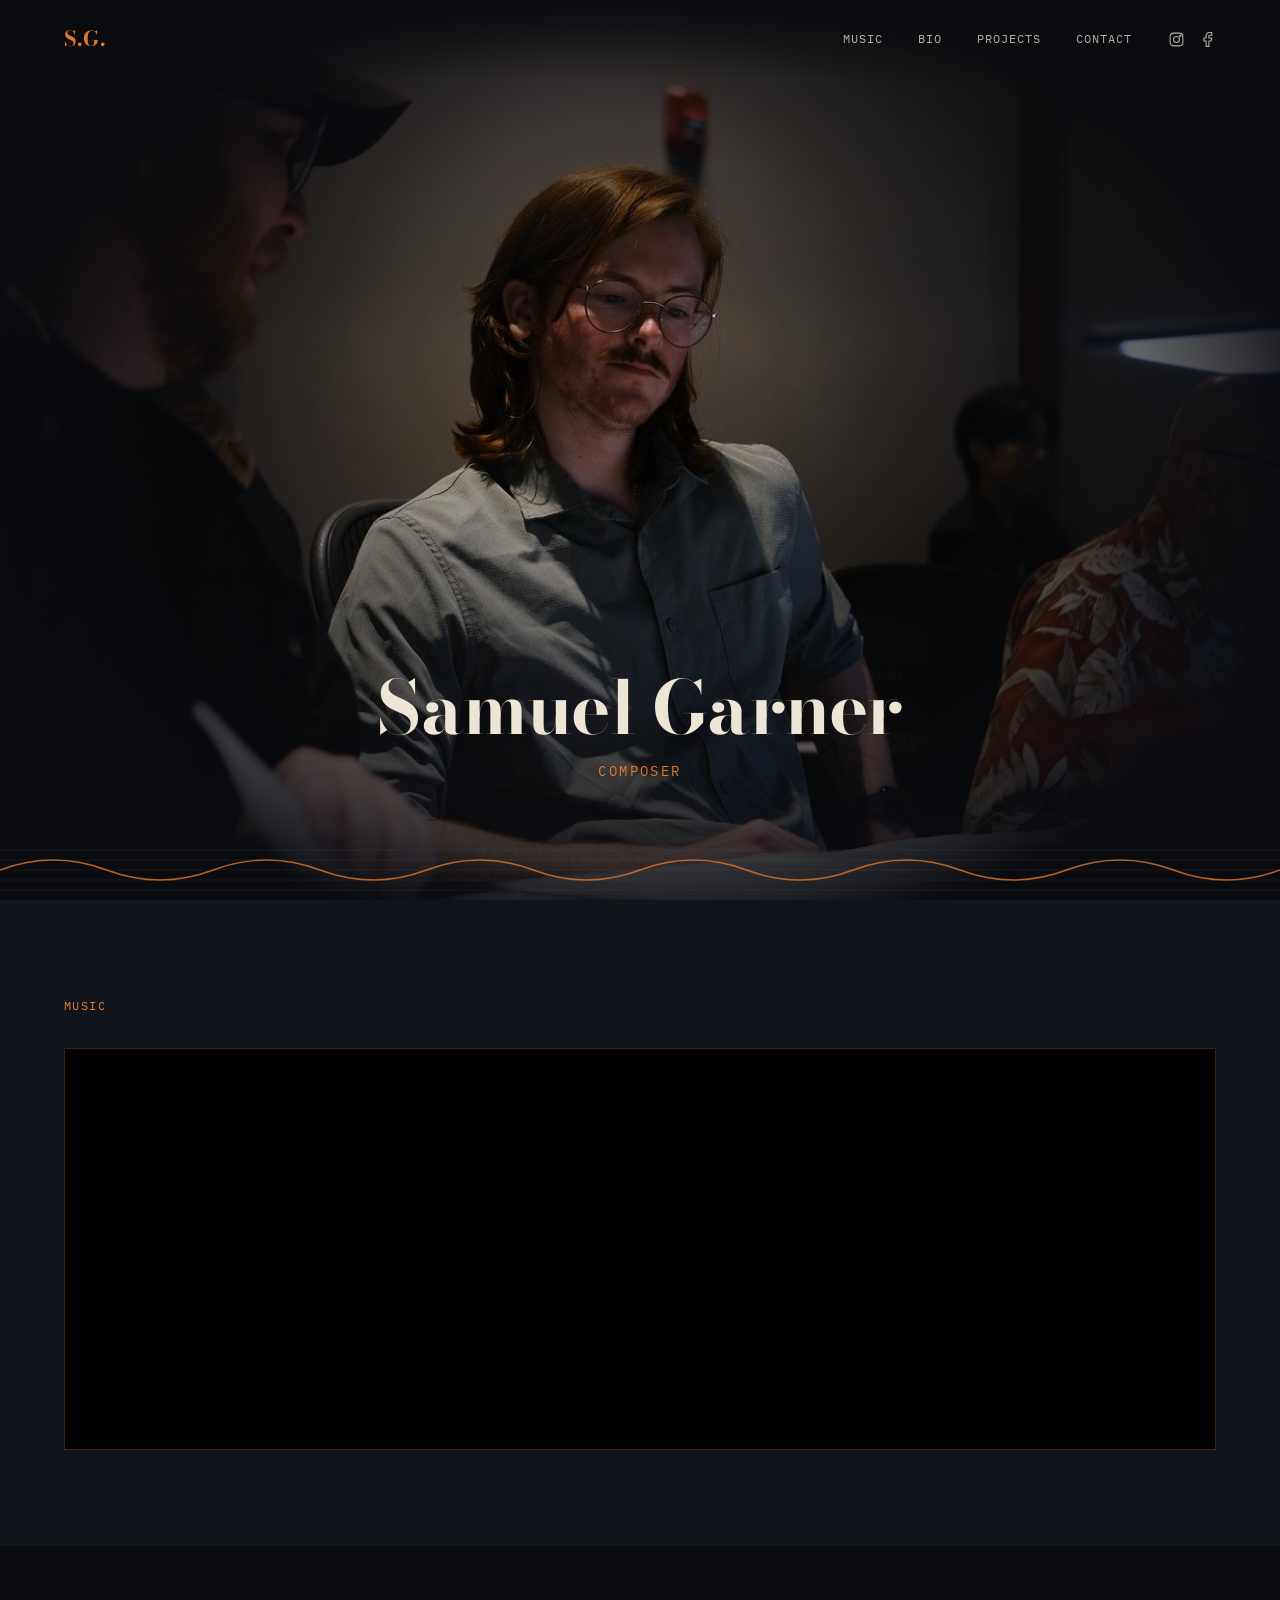
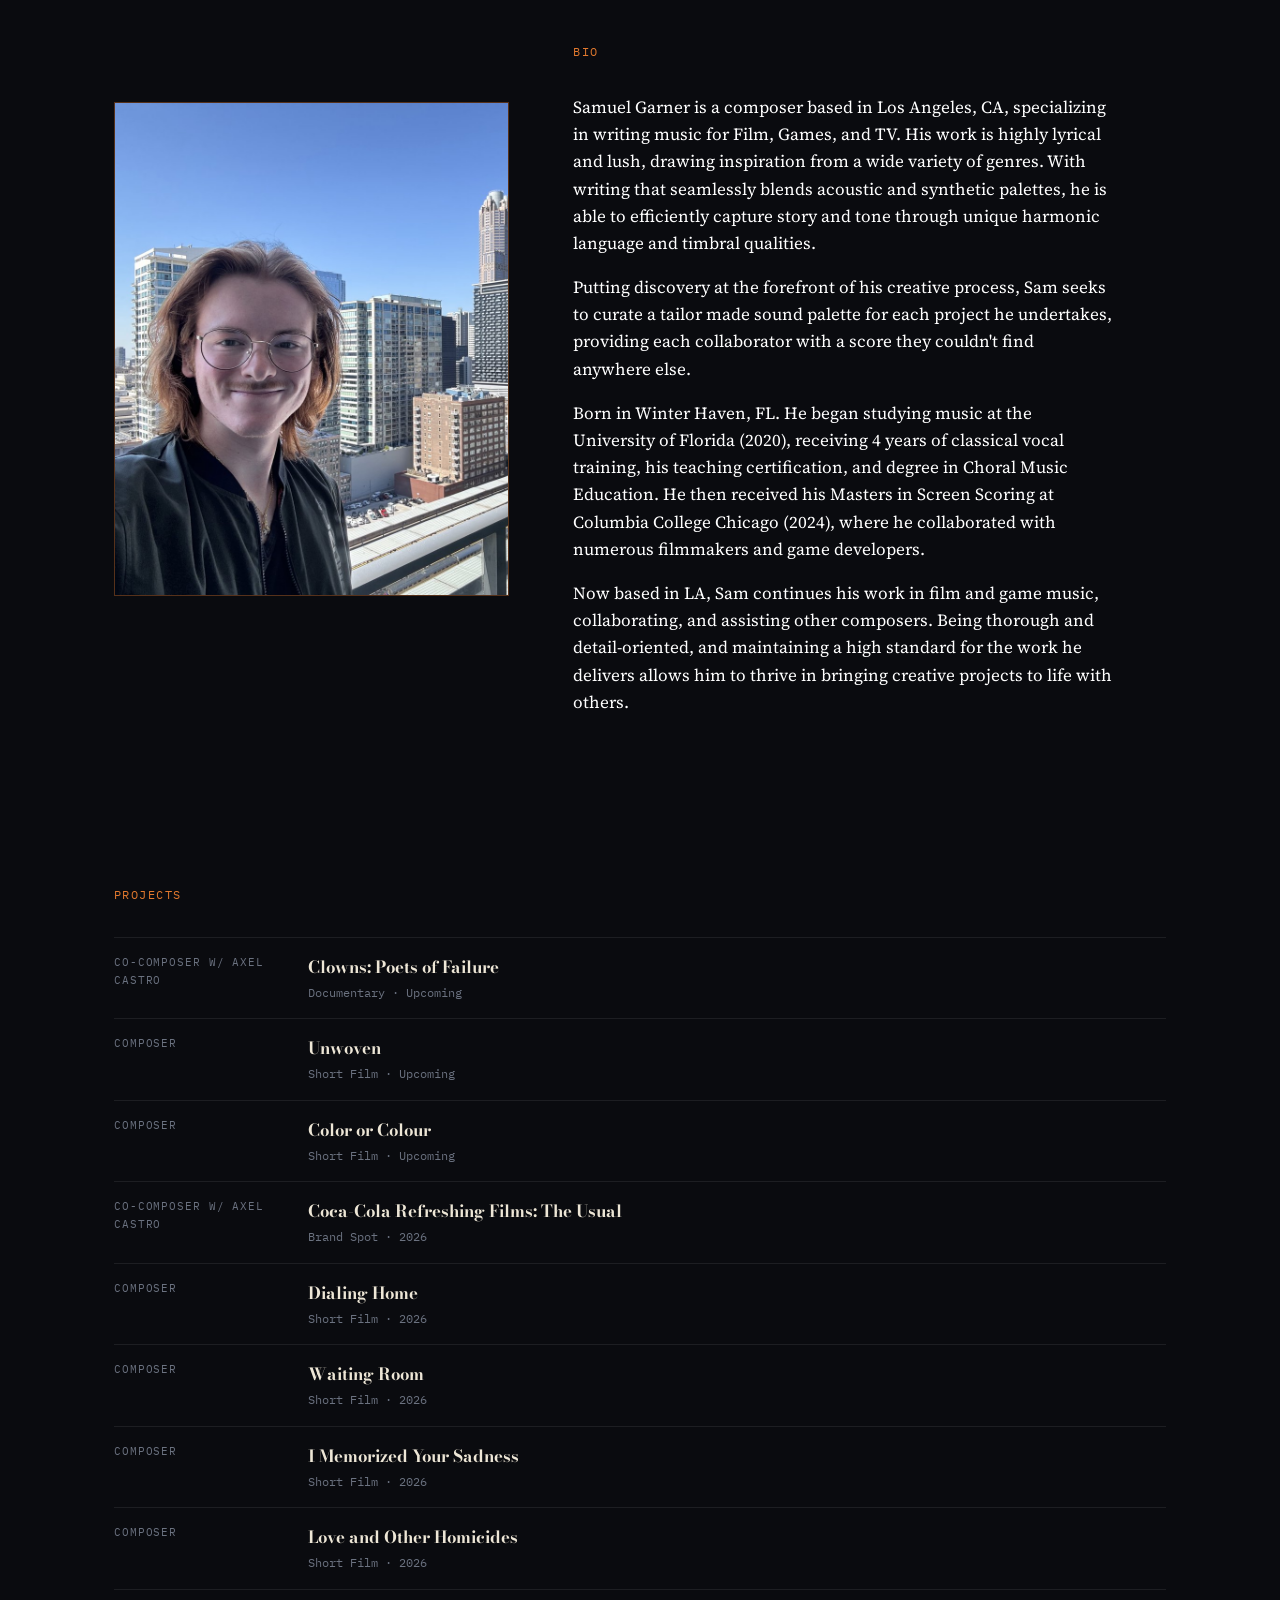
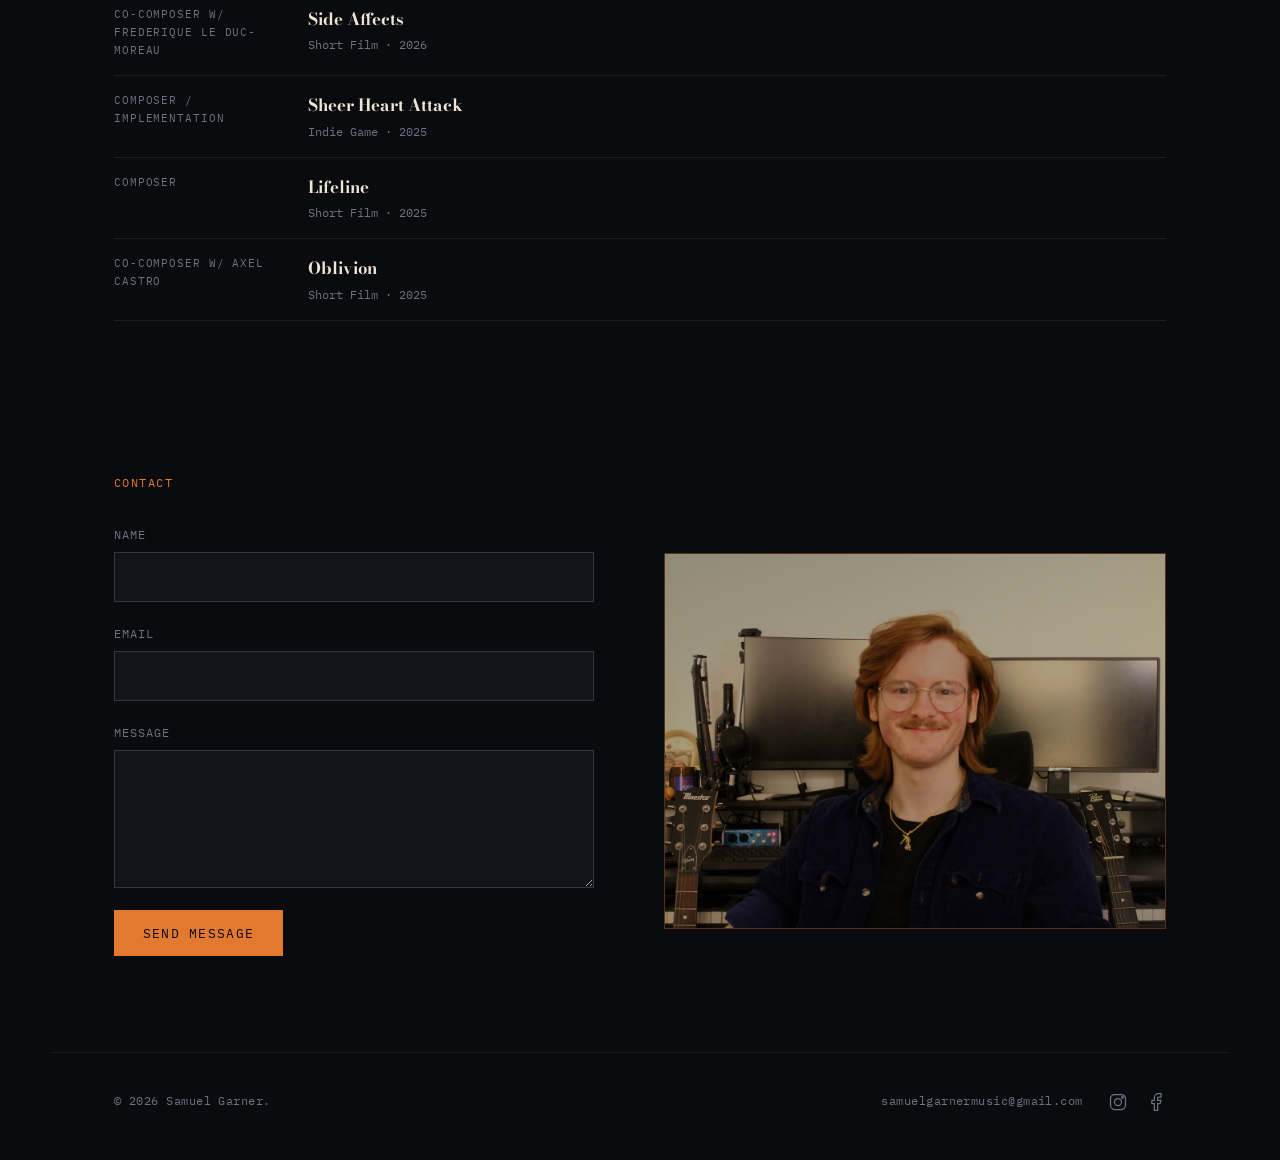
<file: index.html>
<!DOCTYPE html>
<html lang="en">
<head>
<meta charset="UTF-8">
<meta name="viewport" content="width=device-width, initial-scale=1.0">
<title>Samuel Garner — Composer</title>
  
<meta name="description" content="Samuel Garner is a composer based in Los Angeles, CA, specializing in writing music for Film, Games, and TV.">
<meta property="og:title" content="Samuel Garner — Composer">
<meta property="og:description" content="Samuel Garner is a composer based in Los Angeles, CA, specializing in writing music for Film, Games, and TV.">
<meta property="og:type" content="website">
<meta property="og:url" content="https://samuelgarnermusic.com/">
<meta name="twitter:card" content="summary">
<meta name="twitter:title" content="Samuel Garner — Composer">
<meta name="twitter:description" content="Samuel Garner is a composer based in Los Angeles, CA, specializing in writing music for Film, Games, and TV.">

<link rel="icon" href="favicon.ico" sizes="any">
<link rel="icon" type="image/png" sizes="32x32" href="favicon-32x32.png">
<link rel="icon" type="image/png" sizes="16x16" href="favicon-16x16.png">
<link rel="apple-touch-icon" href="apple-touch-icon.png">
  
<link rel="preconnect" href="https://fonts.googleapis.com">
<link rel="preconnect" href="https://fonts.gstatic.com" crossorigin>
<link href="https://fonts.googleapis.com/css2?family=Bodoni+Moda:ital,opsz,wght@0,6..96,400;0,6..96,500;0,6..96,700;0,6..96,900;1,6..96,500&family=Source+Serif+4:ital,wght@0,300;0,400;0,600;1,400&family=IBM+Plex+Mono:wght@400;500&display=swap" rel="stylesheet">

<link rel="stylesheet" href="css/style.css">
</head>
<body>

<!-- ============ NAV ============ -->
<header class="site-header">
  <a class="brand" href="#top">S.G.</a>
  <nav class="nav" id="site-nav">
    <a href="#music">Music</a>
    <a href="#bio">Bio</a>
    <a href="#projects">Projects</a>
    <a href="#contact">Contact</a>
    <div class="nav-icons">
      <a href="https://www.instagram.com/samuelgarnermusic/?hl=en" target="_blank" rel="noopener noreferrer" class="nav-icon" aria-label="Instagram">
        <svg viewBox="0 0 24 24" fill="none" stroke="currentColor" stroke-width="1.5">
          <rect x="3" y="3" width="18" height="18" rx="5"></rect>
          <circle cx="12" cy="12" r="4.2"></circle>
          <circle cx="17.4" cy="6.6" r="1"></circle>
        </svg>
      </a>
      <a href="https://www.facebook.com/samuel.garner.726805" target="_blank" rel="noopener noreferrer" class="nav-icon" aria-label="Facebook">
        <svg viewBox="0 0 24 24" fill="none" stroke="currentColor" stroke-width="1.5">
          <path d="M18 2h-3a5 5 0 0 0-5 5v3H7v4h3v8h4v-8h3l1-4h-4V7a1 1 0 0 1 1-1h3z"></path>
        </svg>
      </a>
    </div>
  </nav>
  <button class="nav-toggle" id="nav-toggle" aria-label="Toggle menu" aria-expanded="false">
    <span></span><span></span><span></span>
  </button>
</header>

<!-- ============ HERO ============ -->
<section class="hero" id="top">
  <img class="hero-bg" src="assets/images/samuel-garner.jpg" alt="Samuel Garner">
  <div class="hero-vignette" aria-hidden="true"></div>
  <div class="hero-inner">
    <h1 class="hero-name">Samuel&nbsp;Garner</h1>
    <p class="eyebrow">Composer</p>
  </div>
  <svg class="staff-line" viewBox="0 0 1200 60" preserveAspectRatio="none" aria-hidden="true">
    <g class="staff-rules">
      <line x1="0" y1="10" x2="1200" y2="10"></line>
      <line x1="0" y1="20" x2="1200" y2="20"></line>
      <line x1="0" y1="30" x2="1200" y2="30"></line>
      <line x1="0" y1="40" x2="1200" y2="40"></line>
      <line x1="0" y1="50" x2="1200" y2="50"></line>
    </g>
    <path class="staff-wave" d="M0,30 Q50,10 100,30 T200,30 T300,30 T400,30 T500,30 T600,30 T700,30 T800,30 T900,30 T1000,30 T1100,30 T1200,30" />
  </svg>
</section>

<main>

  <!-- ============ MUSIC ============ -->
  <section class="music" id="music">
    <p class="section-eyebrow section-eyebrow--light">Music</p>
    <div class="music-frame reveal">
      <!-- ReelCrafter reel: Main Reel -->
      <iframe
       width="100%"
       height="400"
       scrolling="no"
       frameborder="no"
       src="https://play.reelcrafter.com/embed/9d9bde27-123f-40f3-8611-d90e673ab303">
      </iframe>
    </div>
  </section>

  <!-- ============ BIO ============ -->
  <section class="bio" id="bio">
    <div class="bio-portrait">
      <img src="assets/images/bio-photo.jpg" alt="Samuel Garner">
    </div>
    <div class="bio-copy reveal">
      <p class="section-eyebrow">Bio</p>
      <p>Samuel Garner is a composer based in Los Angeles, CA, specializing in writing music for Film, Games, and TV. His work is highly lyrical and lush, drawing inspiration from a wide variety of genres. With writing that seamlessly blends acoustic and synthetic palettes, he is able to efficiently capture story and tone through unique harmonic language and timbral qualities.</p>
      <p>Putting discovery at the forefront of his creative process, Sam seeks to curate a tailor made sound palette for each project he undertakes, providing each collaborator with a score they couldn't find anywhere else.</p>
      <p>Born in Winter Haven, FL. He began studying music at the University of Florida (2020), receiving 4 years of classical vocal training, his teaching certification, and degree in Choral Music Education. He then received his Masters in Screen Scoring at Columbia College Chicago (2024), where he collaborated with numerous filmmakers and game developers.</p>
      <p>Now based in LA, Sam continues his work in film and game music, collaborating, and assisting other composers. Being thorough and detail-oriented, and maintaining a high standard for the work he delivers allows him to thrive in bringing creative projects to life with others.</p>
    </div>
  </section>

  <!-- ============ PROJECTS ============ -->
  <!-- Placeholder credits — replace with real projects any time, see README -->
  <section class="projects" id="projects">
    <p class="section-eyebrow">Projects</p>
    <ul class="credit-list">

      <li class="credit reveal">
        <p class="credit-role">Co-Composer w/ Axel Castro</p>
        <div class="credit-body">
          <h3>Clowns: Poets of Failure</h3>
          <p class="credit-meta">Documentary · Upcoming</p>
        </div>
      </li>

      <li class="credit reveal">
        <p class="credit-role">Composer</p>
        <div class="credit-body">
          <h3>Unwoven</h3>
          <p class="credit-meta">Short Film · Upcoming</p>
        </div>
      </li>

      <li class="credit reveal">
        <p class="credit-role">Composer</p>
        <div class="credit-body">
          <h3>Color or Colour</h3>
          <p class="credit-meta">Short Film · Upcoming</p>
        </div>
      </li>

      <li class="credit reveal">
        <p class="credit-role">Co-Composer w/ Axel Castro</p>
        <div class="credit-body">
          <h3>Coca-Cola Refreshing Films: The Usual</h3>
          <p class="credit-meta">Brand Spot · 2026</p>
        </div>
      </li>

      <li class="credit reveal">
        <p class="credit-role">Composer</p>
        <div class="credit-body">
          <h3>Dialing Home</h3>
          <p class="credit-meta">Short Film · 2026</p>
        </div>
      </li>

      <li class="credit reveal">
        <p class="credit-role">Composer</p>
        <div class="credit-body">
          <h3>Waiting Room</h3>
          <p class="credit-meta">Short Film · 2026</p>
        </div>
      </li>

      <li class="credit reveal">
        <p class="credit-role">Composer</p>
        <div class="credit-body">
          <h3>I Memorized Your Sadness</h3>
          <p class="credit-meta">Short Film · 2026</p>
        </div>
      </li>

      <li class="credit reveal">
        <p class="credit-role">Composer</p>
        <div class="credit-body">
          <h3>Love and Other Homicides</h3>
          <p class="credit-meta">Short Film · 2026</p>
        </div>
      </li>

      <li class="credit reveal">
        <p class="credit-role">Co-Composer w/ Frederique Le Duc-Moreau</p>
        <div class="credit-body">
          <h3>Side Affects</h3>
          <p class="credit-meta">Short Film · 2026</p>
        </div>
      </li>

      <li class="credit reveal">
        <p class="credit-role">Composer / Implementation</p>
        <div class="credit-body">
          <h3>Sheer Heart Attack</h3>
          <p class="credit-meta">Indie Game · 2025</p>
        </div>
      </li>

      <li class="credit reveal">
        <p class="credit-role">Composer</p>
        <div class="credit-body">
          <h3>Lifeline</h3>
          <p class="credit-meta">Short Film · 2025</p>
        </div>
      </li>

      <li class="credit reveal">
        <p class="credit-role">Co-Composer w/ Axel Castro</p>
        <div class="credit-body">
          <h3>Oblivion</h3>
          <p class="credit-meta">Short Film · 2025</p>
        </div>
      </li>

    </ul>
  </section>

  <!-- ============ CONTACT ============ -->
  <section class="contact" id="contact">
    <p class="section-eyebrow">Contact</p>
    <div class="contact-grid">
      <form class="contact-form" action="https://formspree.io/f/maqrlvgg" method="POST">
        <div class="form-row">
          <label for="name">Name</label>
          <input type="text" id="name" name="name" required>
        </div>
        <div class="form-row">
          <label for="email">Email</label>
          <input type="email" id="email" name="email" required>
        </div>
        <div class="form-row">
          <label for="message">Message</label>
          <textarea id="message" name="message" rows="5" required></textarea>
        </div>
        <button type="submit">Send message</button>
      </form>
      <div class="contact-photo">
        <div class="contact-photo-frame">
          <img src="assets/images/contact-photo.jpg" alt="Samuel Garner">
          <div class="contact-photo-vignette" aria-hidden="true"></div>
        </div>
      </div>
    </div>
  </section>

</main>

<footer class="site-footer">
  <p>© 2026 Samuel Garner.</p>
  <div class="footer-right">
    <a class="footer-email" href="mailto:samuelgarnermusic@gmail.com">samuelgarnermusic@gmail.com</a>
    <div class="footer-socials">
      <a class="footer-instagram" href="https://www.instagram.com/samuelgarnermusic/?hl=en" target="_blank" rel="noopener noreferrer" aria-label="Instagram">
        <svg viewBox="0 0 24 24" fill="none" stroke="currentColor" stroke-width="1.5">
          <rect x="3" y="3" width="18" height="18" rx="5"></rect>
          <circle cx="12" cy="12" r="4.2"></circle>
          <circle cx="17.4" cy="6.6" r="1"></circle>
        </svg>
      </a>
      <a class="footer-instagram" href="https://www.facebook.com/samuel.garner.726805" target="_blank" rel="noopener noreferrer" aria-label="Facebook">
        <svg viewBox="0 0 24 24" fill="none" stroke="currentColor" stroke-width="1.5">
          <path d="M18 2h-3a5 5 0 0 0-5 5v3H7v4h3v8h4v-8h3l1-4h-4V7a1 1 0 0 1 1-1h3z"></path>
        </svg>
      </a>
    </div>
  </div>
</footer>

<script src="js/script.js"></script>
</body>
</html>
</file>
<file: css/style.css>
/* ============================================================
   TOKENS
   ============================================================ */
:root {
  /* Color */
  --ink:        #0a0b0f;   /* base background — near-black, faint blue */
  --midnight:   #12141c;   /* panel background */
  --parchment:  #ede6d6;   /* primary text — warm off-white */
  --brass:      #e2792e;   /* accent — warm orange */
  --crimson:    #9b2c2c;   /* accent — conductor's red pencil */
  --mist:       #6b7280;   /* muted text, rules */

  /* Type */
  --font-display: "Bodoni Moda", "Times New Roman", serif;
  --font-body: "Source Serif 4", Georgia, serif;
  --font-mono: "IBM Plex Mono", ui-monospace, monospace;

  /* Layout */
  --edge: clamp(1.5rem, 5vw, 6rem);
  --max: 1180px;
}

/* ============================================================
   RESET
   ============================================================ */
* { box-sizing: border-box; }
html { scroll-behavior: smooth; }
@media (prefers-reduced-motion: reduce) {
  html { scroll-behavior: auto; }
  * { animation-duration: 0.001ms !important; animation-iteration-count: 1 !important; transition-duration: 0.001ms !important; }
}

body {
  margin: 0;
  background: var(--ink);
  color: var(--parchment);
  font-family: var(--font-body);
  font-size: 17px;
  line-height: 1.6;
  -webkit-font-smoothing: antialiased;
}

h1, h2, h3 { font-family: var(--font-display); font-weight: 700; margin: 0; }
p { margin: 0 0 1em; }
a { color: inherit; }
img { max-width: 100%; display: block; }

a:focus-visible, button:focus-visible, input:focus-visible, textarea:focus-visible {
  outline: 2px solid var(--brass);
  outline-offset: 3px;
}

/* ============================================================
   HEADER / NAV
   ============================================================ */
.site-header {
  position: fixed;
  top: 0; left: 0; right: 0;
  z-index: 50;
  display: flex;
  align-items: center;
  justify-content: space-between;
  padding: 1.4rem var(--edge);
  background: linear-gradient(to bottom, rgba(10,11,15,0.9), transparent);
}

.brand {
  font-family: var(--font-display);
  font-weight: 700;
  font-size: 1.3rem;
  letter-spacing: 0.05em;
  text-decoration: none;
  color: var(--brass);
}

.nav { display: flex; gap: 2.2rem; }
.nav a {
  text-decoration: none;
  font-family: var(--font-mono);
  font-size: 0.78rem;
  letter-spacing: 0.08em;
  text-transform: uppercase;
  color: var(--parchment);
  opacity: 0.75;
  transition: opacity 0.2s ease, color 0.2s ease;
}
.nav a:hover { opacity: 1; color: var(--brass); }
.nav-icons { display: flex; align-items: center; gap: 0.9rem; }
.nav a.nav-icon { display: inline-flex; align-items: center; }
.nav a.nav-icon svg { width: 17px; height: 17px; }

.nav-toggle {
  display: none;
  flex-direction: column;
  justify-content: center;
  gap: 5px;
  width: 32px; height: 32px;
  background: none; border: none; cursor: pointer;
  padding: 0;
}
.nav-toggle span {
  display: block; height: 1.5px; width: 100%;
  background: var(--parchment);
}

@media (max-width: 760px) {
  .nav {
    position: fixed;
    top: 0; right: 0;
    height: 100vh;
    width: 70vw;
    max-width: 300px;
    background: var(--midnight);
    flex-direction: column;
    justify-content: center;
    align-items: flex-start;
    gap: 1.8rem;
    padding: 2rem var(--edge);
    transform: translateX(100%);
    transition: transform 0.35s ease;
  }
  .nav.open { transform: translateX(0); }
  .nav-toggle { display: flex; z-index: 60; }
}

/* ============================================================
   HERO
   ============================================================ */
.hero {
  position: relative;
  min-height: 100svh;
  display: flex;
  flex-direction: column;
  align-items: center;
  justify-content: flex-end;
  text-align: center;
  overflow: hidden;
  padding: 6rem var(--edge) 6.5rem;
}

.hero-bg {
  position: absolute;
  inset: 0;
  width: 100%; height: 100%;
  object-fit: cover;
  z-index: 0;
}

.hero-vignette {
  position: absolute;
  inset: 0;
  background: radial-gradient(ellipse at center, transparent 0%, transparent 20%, var(--ink) 78%);
  z-index: 1;
  pointer-events: none;
}

.hero-inner { position: relative; z-index: 3; max-width: 640px; }

.hero-name {
  font-size: clamp(2.6rem, 7vw, 4.6rem);
  line-height: 1;
  letter-spacing: -0.01em;
  color: var(--parchment);
}

.eyebrow {
  margin-top: 1rem;
  font-family: var(--font-mono);
  font-size: 0.85rem;
  letter-spacing: 0.18em;
  text-transform: uppercase;
  color: var(--brass);
}

.staff-line {
  position: absolute;
  bottom: 0; left: 0;
  width: 100%; height: 60px;
  z-index: 4;
}
.staff-rules line {
  stroke: var(--mist);
  stroke-width: 0.5;
  opacity: 0.25;
}
.staff-wave {
  fill: none;
  stroke: var(--brass);
  stroke-width: 1.4;
  opacity: 0.8;
  stroke-dasharray: 2400;
  stroke-dashoffset: 2400;
  animation: draw-wave 3.5s ease-out forwards, pulse-wave 6s ease-in-out 3.5s infinite;
}
@keyframes draw-wave { to { stroke-dashoffset: 0; } }
@keyframes pulse-wave {
  0%, 100% { opacity: 0.55; }
  50% { opacity: 0.9; }
}

/* ============================================================
   SECTION SCAFFOLDING
   ============================================================ */
main > section {
  padding: 6rem var(--edge);
  max-width: var(--max);
  margin: 0 auto;
}

.section-eyebrow {
  font-family: var(--font-mono);
  font-size: 0.78rem;
  letter-spacing: 0.12em;
  text-transform: uppercase;
  color: var(--brass);
  margin-bottom: 2rem;
}
.section-eyebrow--light { color: var(--brass); }

.reveal {
  opacity: 0;
  transform: translateY(24px);
  transition: opacity 0.7s ease, transform 0.7s ease;
}
.reveal.is-visible { opacity: 1; transform: translateY(0); }

/* ============================================================
   MUSIC
   ============================================================ */
.music { background: var(--midnight); max-width: none; padding-left: var(--edge); padding-right: var(--edge); }
.music .section-eyebrow { max-width: var(--max); margin-left: auto; margin-right: auto; }
.music-frame {
  max-width: var(--max);
  margin: 0 auto;
  border: 1px solid rgba(226,121,46,0.3);
  background: #000;
  line-height: 0;
}
.music-frame iframe { display: block; border: 0; }

/* ============================================================
   BIO
   ============================================================ */
.bio {
  display: grid;
  grid-template-columns: 0.8fr 1.2fr;
  gap: 4rem;
  align-items: start;
}
.bio-portrait { margin-top: 3.75rem; }
.portrait-frame {
  aspect-ratio: 4 / 5;
  background:
    linear-gradient(135deg, rgba(226,121,46,0.14), transparent 60%),
    var(--midnight);
  border: 1px solid rgba(226,121,46,0.35);
  position: relative;
}
.bio-portrait img {
  width: 100%;
  aspect-ratio: 4 / 5;
  object-fit: cover;
  object-position: 10% center;
  border: 1px solid rgba(226,121,46,0.35);
}
.portrait-frame::after {
  content: "Photo";
  position: absolute; inset: 0;
  display: flex; align-items: center; justify-content: center;
  font-family: var(--font-mono);
  font-size: 0.75rem;
  letter-spacing: 0.1em;
  text-transform: uppercase;
  color: var(--mist);
}

.bio-copy p { color: #ffffff; max-width: 60ch; }
.bio-copy p.section-eyebrow { color: var(--brass); }

@media (max-width: 760px) {
  .bio { grid-template-columns: 1fr; }
  .bio-portrait { max-width: 280px; }
}

/* ============================================================
   PROJECTS
   ============================================================ */
.projects { padding-top: 3.5rem; padding-bottom: 3.5rem; }

.credit-list {
  list-style: none;
  margin: 0; padding: 0;
  border-top: 1px solid rgba(255,255,255,0.08);
}
.credit {
  display: grid;
  grid-template-columns: 170px 1fr;
  gap: 1.5rem;
  padding: 1rem 0;
  border-bottom: 1px solid rgba(255,255,255,0.08);
}
.credit-role {
  font-family: var(--font-mono);
  font-size: 0.7rem;
  letter-spacing: 0.08em;
  text-transform: uppercase;
  color: var(--mist);
  margin: 0;
}
.credit-body h3 { font-size: 1.05rem; margin-bottom: 0.2rem; }
.credit-meta {
  font-family: var(--font-mono);
  font-size: 0.72rem;
  color: var(--mist);
  margin: 0;
}
.credit-desc { color: #d9d2c2; margin: 0.3rem 0 0; max-width: 56ch; }

@media (max-width: 600px) {
  .credit { grid-template-columns: 1fr; gap: 0.3rem; }
}

/* ============================================================
   CONTACT
   ============================================================ */
.contact-grid {
  display: grid;
  grid-template-columns: 1fr 1fr;
  gap: 3rem;
  align-items: start;
}
.contact-form {
  display: grid;
  gap: 1.4rem;
  max-width: 480px;
}
.contact-photo-frame {
  position: relative;
  aspect-ratio: 4 / 3;
  max-width: 100%;
  margin-top: 1.75rem;
  border: 1px solid rgba(226,121,46,0.35);
  overflow: hidden;
}
.contact-photo-frame img {
  width: 100%; height: 100%;
  object-fit: cover;
  object-position: center 65%;
  display: block;
  filter: saturate(1.15) contrast(1.08) brightness(0.72) sepia(0.08);
}
.contact-photo-vignette {
  position: absolute;
  inset: 0;
  background: linear-gradient(160deg, rgba(10,11,15,0.25) 0%, rgba(10,11,15,0.08) 50%, rgba(10,11,15,0.28) 100%);
  pointer-events: none;
}

@media (max-width: 760px) {
  .contact-grid { grid-template-columns: 1fr; }
  .contact-photo { order: -1; }
}
.form-row { display: grid; gap: 0.5rem; }
.form-row label {
  font-family: var(--font-mono);
  font-size: 0.75rem;
  letter-spacing: 0.08em;
  text-transform: uppercase;
  color: var(--mist);
}
.form-row input,
.form-row textarea {
  font-family: var(--font-body);
  font-size: 1rem;
  color: var(--parchment);
  background: var(--midnight);
  border: 1px solid rgba(255,255,255,0.15);
  padding: 0.8rem 0.9rem;
  resize: vertical;
}
.form-row input:focus,
.form-row textarea:focus {
  border-color: var(--brass);
}
.contact-form button {
  justify-self: start;
  font-family: var(--font-mono);
  font-size: 0.8rem;
  letter-spacing: 0.1em;
  text-transform: uppercase;
  color: var(--ink);
  background: var(--brass);
  border: none;
  padding: 0.9rem 1.8rem;
  cursor: pointer;
  transition: opacity 0.2s ease;
}
.contact-form button:hover { opacity: 0.85; }

/* ============================================================
   FOOTER
   ============================================================ */
.site-footer {
  padding: 2.4rem var(--edge) 3rem;
  display: flex;
  align-items: center;
  justify-content: space-between;
  flex-wrap: wrap;
  gap: 1rem 1.5rem;
  font-family: var(--font-mono);
  font-size: 0.72rem;
  letter-spacing: 0.04em;
  color: var(--mist);
  border-top: 1px solid rgba(255,255,255,0.06);
  max-width: var(--max);
  margin: 0 auto;
}
.site-footer p { margin: 0; }
.footer-right { display: flex; align-items: center; gap: 1.6rem; }
.footer-email {
  color: var(--mist);
  text-decoration: none;
  transition: color 0.2s ease;
}
.footer-email:hover { color: var(--brass); }
.footer-socials { display: flex; align-items: center; gap: 1.1rem; }
.footer-instagram {
  display: inline-flex;
  color: var(--mist);
  transition: color 0.2s ease;
}
.footer-instagram:hover { color: var(--brass); }
.footer-instagram svg { width: 20px; height: 20px; }
</file>
